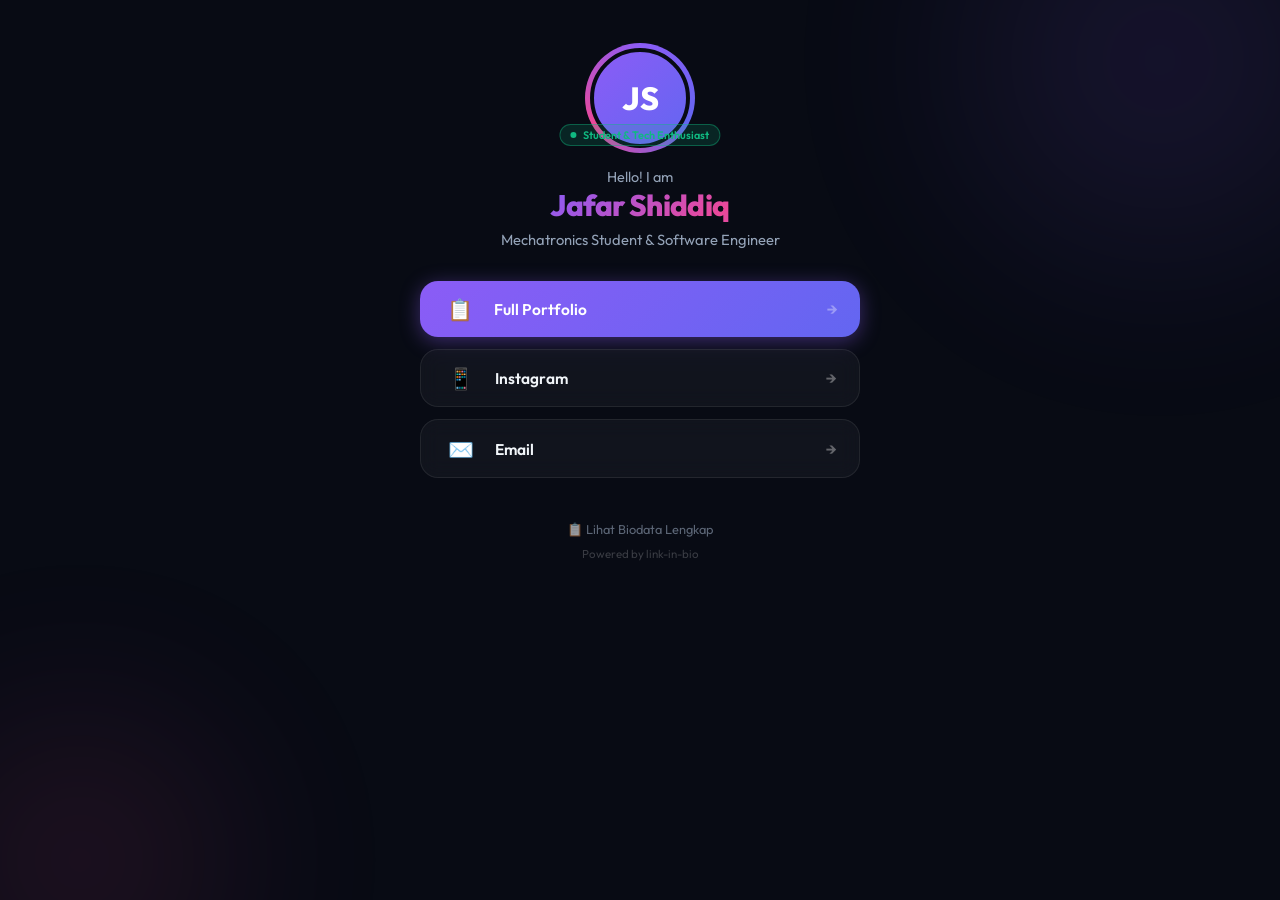
<file: linktree.html>
<!DOCTYPE html>
<html lang="id">
<head>
  <meta charset="UTF-8" />
  <meta name="viewport" content="width=device-width, initial-scale=1.0" />
  <title>Link in Bio</title>
  <meta name="description" content="Link-in-bio page" />
  <link rel="preconnect" href="https://fonts.googleapis.com" />
  <link rel="preconnect" href="https://fonts.gstatic.com" crossorigin />
  <link href="https://fonts.googleapis.com/css2?family=Outfit:wght@300;400;500;600;700;800;900&display=swap" rel="stylesheet" />
  <style>
    :root {
      --bg:        #080b14;
      --bg2:       #0d1120;
      --accent:    #8b5cf6;
      --accent2:   #6366f1;
      --pink:      #ec4899;
      --glow:      rgba(139, 92, 246, 0.3);
      --border:    rgba(255,255,255,0.08);
      --text:      #f1f5f9;
      --muted:     #94a3b8;
      --card:      rgba(255,255,255,0.04);
      --card-h:    rgba(255,255,255,0.08);
      --radius:    18px;
      --t:         0.3s cubic-bezier(0.4,0,0.2,1);
      --font:      'Outfit', sans-serif;
    }

    *, *::before, *::after { box-sizing: border-box; margin: 0; padding: 0; }

    body {
      font-family: var(--font);
      background: var(--bg);
      color: var(--text);
      min-height: 100vh;
      display: flex;
      flex-direction: column;
      align-items: center;
      justify-content: flex-start;
      padding: 3rem 1.25rem 4rem;
      overflow-x: hidden;
      opacity: 0;
      transition: opacity 0.6s ease;
    }

    body.loaded { opacity: 1; }

    /* ── Background blobs ── */
    .blob {
      position: fixed;
      border-radius: 50%;
      filter: blur(90px);
      pointer-events: none;
      z-index: 0;
      opacity: 0.14;
    }
    .blob-1 { width: 480px; height: 480px; background: radial-gradient(circle, #8b5cf6, transparent); top: -180px; right: -120px; animation: bfloat 9s ease-in-out infinite; }
    .blob-2 { width: 360px; height: 360px; background: radial-gradient(circle, #ec4899, transparent); bottom: -140px; left: -100px; animation: bfloat 11s ease-in-out infinite reverse; }

    @keyframes bfloat {
      0%, 100% { transform: translate(0,0) scale(1); }
      50%       { transform: translate(20px,-30px) scale(1.08); }
    }

    /* ── Main wrapper ── */
    .card {
      position: relative;
      z-index: 1;
      width: 100%;
      max-width: 440px;
      display: flex;
      flex-direction: column;
      align-items: center;
      gap: 0;
    }

    /* ── Avatar ── */
    .avatar-wrap {
      position: relative;
      margin-bottom: 1.25rem;
    }

    .avatar-ring {
      position: absolute;
      inset: -5px;
      border-radius: 50%;
      background: conic-gradient(from 0deg, #8b5cf6, #6366f1, #ec4899, #8b5cf6);
      animation: spin 5s linear infinite;
      z-index: 0;
    }

    @keyframes spin { to { transform: rotate(360deg); } }

    .avatar {
      width: 100px;
      height: 100px;
      border-radius: 50%;
      object-fit: cover;
      border: 4px solid var(--bg);
      position: relative;
      z-index: 1;
      display: block;
    }

    .avatar-fallback {
      width: 100px;
      height: 100px;
      border-radius: 50%;
      background: linear-gradient(135deg, var(--accent), var(--accent2));
      border: 4px solid var(--bg);
      position: relative;
      z-index: 1;
      display: none;
      align-items: center;
      justify-content: center;
      font-size: 2rem;
      font-weight: 800;
      color: white;
    }

    .status-pill {
      position: absolute;
      bottom: 2px;
      left: 50%;
      transform: translateX(-50%);
      background: rgba(16,185,129,0.15);
      border: 1px solid rgba(16,185,129,0.4);
      border-radius: 100px;
      padding: 0.2rem 0.65rem;
      display: flex;
      align-items: center;
      gap: 0.4rem;
      font-size: 0.68rem;
      font-weight: 600;
      color: #10b981;
      white-space: nowrap;
      z-index: 2;
    }

    .dot {
      width: 6px; height: 6px;
      border-radius: 50%;
      background: #10b981;
      animation: blink 1.5s ease-in-out infinite;
    }

    @keyframes blink { 0%,100%{opacity:1} 50%{opacity:.3} }

    /* ── Name & tagline ── */
    .greeting {
      font-size: 0.9rem;
      color: var(--muted);
      margin-bottom: 0.2rem;
    }

    .name {
      font-size: 1.85rem;
      font-weight: 800;
      line-height: 1.1;
      letter-spacing: -0.02em;
      text-align: center;
      background: linear-gradient(135deg, var(--accent), var(--pink), var(--accent2));
      background-size: 200%;
      -webkit-background-clip: text;
      -webkit-text-fill-color: transparent;
      background-clip: text;
      animation: gshift 4s ease-in-out infinite;
      margin-bottom: 0.5rem;
    }

    @keyframes gshift {
      0%,100% { background-position: 0% 50%; }
      50%      { background-position: 100% 50%; }
    }

    .tagline {
      font-size: 0.92rem;
      color: var(--muted);
      text-align: center;
      margin-bottom: 2rem;
    }

    /* ── Links container ── */
    .links {
      width: 100%;
      display: flex;
      flex-direction: column;
      gap: 0.75rem;
    }

    /* ── Link card ── */
    .link-btn {
      display: flex;
      align-items: center;
      gap: 1rem;
      padding: 0.95rem 1.4rem;
      border-radius: var(--radius);
      font-size: 0.97rem;
      font-weight: 600;
      text-decoration: none;
      color: var(--text);
      transition: transform var(--t), box-shadow var(--t), background var(--t), border-color var(--t);
      position: relative;
      overflow: hidden;
      cursor: pointer;
      opacity: 0;
      transform: translateY(20px);
      animation: slideUp 0.45s ease forwards;
    }

    @keyframes slideUp {
      to { opacity: 1; transform: translateY(0); }
    }

    .link-btn:hover {
      transform: translateY(-3px) scale(1.015);
    }

    /* Primary */
    .link-btn.primary {
      background: linear-gradient(135deg, var(--accent), var(--accent2));
      box-shadow: 0 4px 20px rgba(139,92,246,0.4);
      color: white;
    }
    .link-btn.primary:hover {
      box-shadow: 0 8px 32px rgba(139,92,246,0.55);
    }

    /* Social */
    .link-btn.social {
      background: var(--card);
      border: 1px solid var(--border);
      backdrop-filter: blur(10px);
    }
    .link-btn.social:hover {
      background: var(--card-h);
      border-color: rgba(139,92,246,0.35);
      box-shadow: 0 4px 24px rgba(139,92,246,0.15);
    }

    /* Outline */
    .link-btn.outline {
      background: transparent;
      border: 1.5px solid var(--border);
    }
    .link-btn.outline:hover {
      background: var(--card);
      border-color: rgba(139,92,246,0.3);
    }

    .link-emoji {
      font-size: 1.3rem;
      flex-shrink: 0;
      width: 36px;
      text-align: center;
    }

    .link-label { flex: 1; }

    .link-arrow {
      font-size: 1rem;
      color: rgba(255,255,255,0.35);
      transition: transform var(--t), color var(--t);
    }
    .link-btn:hover .link-arrow {
      transform: translateX(3px);
      color: rgba(255,255,255,0.7);
    }

    /* ── Footer ── */
    .footer {
      position: relative;
      z-index: 1;
      margin-top: 2.5rem;
      text-align: center;
    }

    .footer a {
      font-size: 0.8rem;
      color: var(--muted);
      text-decoration: none;
      opacity: 0.6;
      transition: opacity var(--t);
    }
    .footer a:hover { opacity: 1; }

    .powered {
      font-size: 0.72rem;
      color: rgba(255,255,255,0.2);
      margin-top: 0.5rem;
    }
  </style>
</head>
<body>
  <!-- Background -->
  <div class="blob blob-1"></div>
  <div class="blob blob-2"></div>

  <div class="card" id="lt-card">

    <!-- Avatar -->
    <div class="avatar-wrap" id="lt-avatar-wrap">
      <div class="avatar-ring"></div>
      <img id="lt-avatar" class="avatar" src="" alt="Foto Profil"
           onerror="this.style.display='none'; document.getElementById('lt-avatar-fb').style.display='flex'" />
      <div id="lt-avatar-fb" class="avatar-fallback"></div>
      <div class="status-pill" id="lt-status">
        <span class="dot"></span>
        <span id="lt-status-text"></span>
      </div>
    </div>

    <!-- Name -->
    <p class="greeting" id="lt-greeting"></p>
    <h1 class="name" id="lt-name"></h1>
    <p class="tagline" id="lt-tagline"></p>

    <!-- Links -->
    <div class="links" id="lt-links"></div>

  </div>

  <!-- Footer -->
  <div class="footer">
    <a href="index.html">📋 Lihat Biodata Lengkap</a>
    <p class="powered">Powered by link-in-bio</p>
  </div>

  <!-- Load config first, then render -->
  <script src="config.js"></script>
  <script>
    (function render() {
      const C = CONFIG;
      const lt = C.linktree;

      // Avatar
      document.getElementById('lt-avatar').src = C.photo;
      document.getElementById('lt-avatar-fb').textContent = C.name.initials;

      // Status
      document.getElementById('lt-status-text').textContent = C.statusBadge;

      // Name & tagline
      document.getElementById('lt-greeting').textContent = lt.greeting;
      document.getElementById('lt-name').textContent     = C.name.full;
      document.getElementById('lt-tagline').textContent  = lt.tagline;

      // Build links
      const container = document.getElementById('lt-links');
      lt.links.forEach((item, i) => {
        const a = document.createElement('a');
        a.href   = item.url;
        a.className = 'link-btn ' + (item.style || 'social');
        a.style.animationDelay = (i * 0.07) + 's';

        // Open external links in new tab
        if (item.url.startsWith('http')) a.target = '_blank';

        a.innerHTML = `
          <span class="link-emoji">${item.emoji}</span>
          <span class="link-label">${item.label}</span>
          <span class="link-arrow">→</span>
        `;
        container.appendChild(a);
      });

      // Page title
      document.title = C.name.full + ' — Link in Bio';

      // Fade in
      window.addEventListener('load', () => document.body.classList.add('loaded'));
    })();
  </script>
</body>
</html>
</file>
